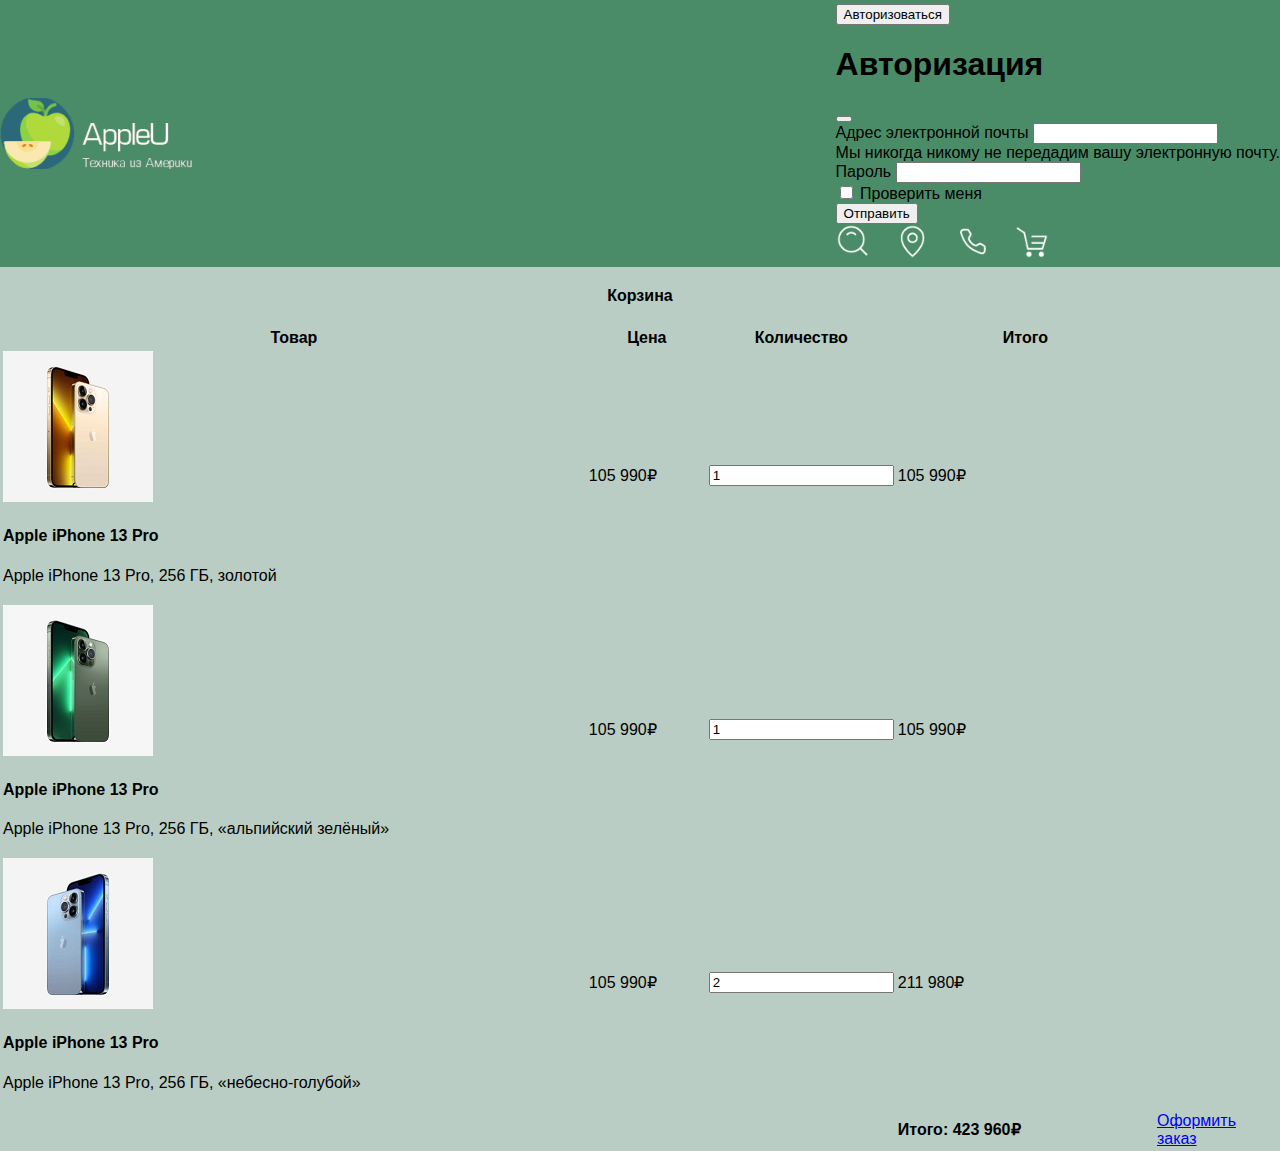
<file: index.html>
<!DOCTYPE html>

<head>
<meta charset="utf-8">
<meta name="viewport" content="width=device-width, initial-scale=1.0">
<!-- CSS only -->
<link href="https://cdn.jsdelivr.net/npm/bootstrap@5.2.2/dist/css/bootstrap.min.css" rel="stylesheet" integrity="sha384-Zenh87qX5JnK2Jl0vWa8Ck2rdkQ2Bzep5IDxbcnCeuOxjzrPF/et3URy9Bv1WTRi" crossorigin="anonymous">
<link rel="stylesheet" type="text/css" href="Style.css">
<title>Сайт 4</title>
</head>

<body>
 	<header>
 		<div class="container header-info">
 			<a href="#" class="logo">
 				<img src="AppleU.png" alt="">
 			</a>
 			<div class="contacts">
 				<!-- Button trigger modal -->
					<button type="button" class="btn btn-warning" data-bs-toggle="modal" data-bs-target="#exampleModal">
				 		 Авторизоваться
					</button>

				<!-- Modal -->
				<div class="modal fade" id="exampleModal" tabindex="-1" aria-labelledby="exampleModalLabel" aria-hidden="true">
				  <div class="modal-dialog">
				    <div class="modal-content">
				      <div class="modal-header">
				        <h1 class="modal-title fs-5" id="exampleModalLabel">Авторизация</h1>
				        <button type="button" class="btn-close" data-bs-dismiss="modal" aria-label="Close"></button>
				      </div>
				      <div class="modal-body">
				      	<form>
				  <div class="mb-3">
				    <label for="exampleInputEmail1" class="form-label">Адрес электронной почты</label>
				    <input type="email" class="form-control" id="exampleInputEmail1" aria-describedby="emailHelp">
				    <div id="emailHelp" class="form-text">Мы никогда никому не передадим вашу электронную почту.</div>
				  </div>
				  <div class="mb-3">
				    <label for="exampleInputPassword1" class="form-label">Пароль</label>
				    <input type="password" class="form-control" id="exampleInputPassword1">
				  </div>
				  <div class="mb-3 form-check">
				    <input type="checkbox" class="form-check-input" id="exampleCheck1">
				    <label class="form-check-label" for="exampleCheck1">Проверить меня</label>
				  </div>
				  <button type="submit" class="btn btn-success">Отправить</button>
				</form>
				      </div>
				    </div>
				  </div>
				</div>
					
	 				<a href="#"><img src="Search.png" alt=""></a>
	 				<a href="#"><img src="Local-two.png" alt=""></a>
	 				<a href="#"><img src="Phone.png" alt=""></a>
	 				<a href="#"><img src="Shopping.png" alt=""></a>
	 				
 			</div>
 		</div>
 	</header>
	<h4 class="zag">Корзина</h4>
<section>
	<div class="container">
  <table id="cart" class="table table-hover table-condensed">
    <thead>
      <tr>
        <th style="width:50%">Товар</th>
        <th style="width:10%">Цена</th>
        <th style="width:8%">Количество</th>
        <th style="width:22%" class="text-center">Итого</th>
        <th style="width:10%"></th>
      </tr>
    </thead>
    <tbody>
      <tr>
        <td data-th="Product">
          <div class="row">
            <div class="col-sm-2 hidden-xs"><img src="image1.png" alt="..." class="img-responsive" /></div>
            <div class="col-sm-10">
              <h4 class="nomargin">Apple iPhone 13 Pro</h4>
              <p>Apple iPhone 13 Pro, 256 ГБ, золотой</p>
            </div>
          </div>
        </td>
        <td data-th="Price">105 990₽</td>
        <td data-th="Quantity">
          <input type="number" class="form-control text-center" value="1">
        </td>
        <td data-th="Subtotal" class="text-center">105 990₽</td>
      </tr>
      <tr>
        <td data-th="Product">
          <div class="row">
            <div class="col-sm-2 hidden-xs"><img src="image2.png" alt="..." class="img-responsive" /></div>
            <div class="col-sm-10">
              <h4 class="nomargin">Apple iPhone 13 Pro</h4>
              <p>Apple iPhone 13 Pro, 256 ГБ, «альпийский зелёный»</p>
            </div>
          </div>
        </td>
        <td data-th="Price">105 990₽</td>
        <td data-th="Quantity">
          <input type="number" class="form-control text-center" value="1">
        </td>
        <td data-th="Subtotal" class="text-center">105 990₽</td>
      </tr>
      <tr>
        <td data-th="Product">
          <div class="row">
            <div class="col-sm-2 hidden-xs"><img src="image3.png" alt="..." class="img-responsive" /></div>
            <div class="col-sm-10">
              <h4 class="nomargin">Apple iPhone 13 Pro</h4>
              <p>Apple iPhone 13 Pro, 256 ГБ, «небесно-голубой»</p>
            </div>
          </div>
        </td>
        <td data-th="Price">105 990₽</td>
        <td data-th="Quantity">
          <input type="number" class="form-control text-center" value="2">
        </td>
        <td data-th="Subtotal" class="text-center">211 980₽</td>
      </tr>
    </tbody>
    <tfoot>
      <tr>
        <td colspan="1" class="hidden-xs"></td>
        <td colspan="2" class="hidden-xs"></td>
        <td class="hidden-xs text-center"><strong>Итого: 423 960₽</strong></td>
        <td><a href="form.html" class="btn btn-success btn-block">Оформить заказ <i class="fa fa-angle-right"></i></a></td>
      </tr>
    </tfoot>
  </table>
</div>
</section>
<!-- JavaScript Bundle with Popper -->
<script src="https://cdn.jsdelivr.net/npm/bootstrap@5.2.2/dist/js/bootstrap.bundle.min.js" integrity="sha384-OERcA2EqjJCMA+/3y+gxIOqMEjwtxJY7qPCqsdltbNJuaOe923+mo//f6V8Qbsw3" crossorigin="anonymous"></script>
</body>
</html>
</file>
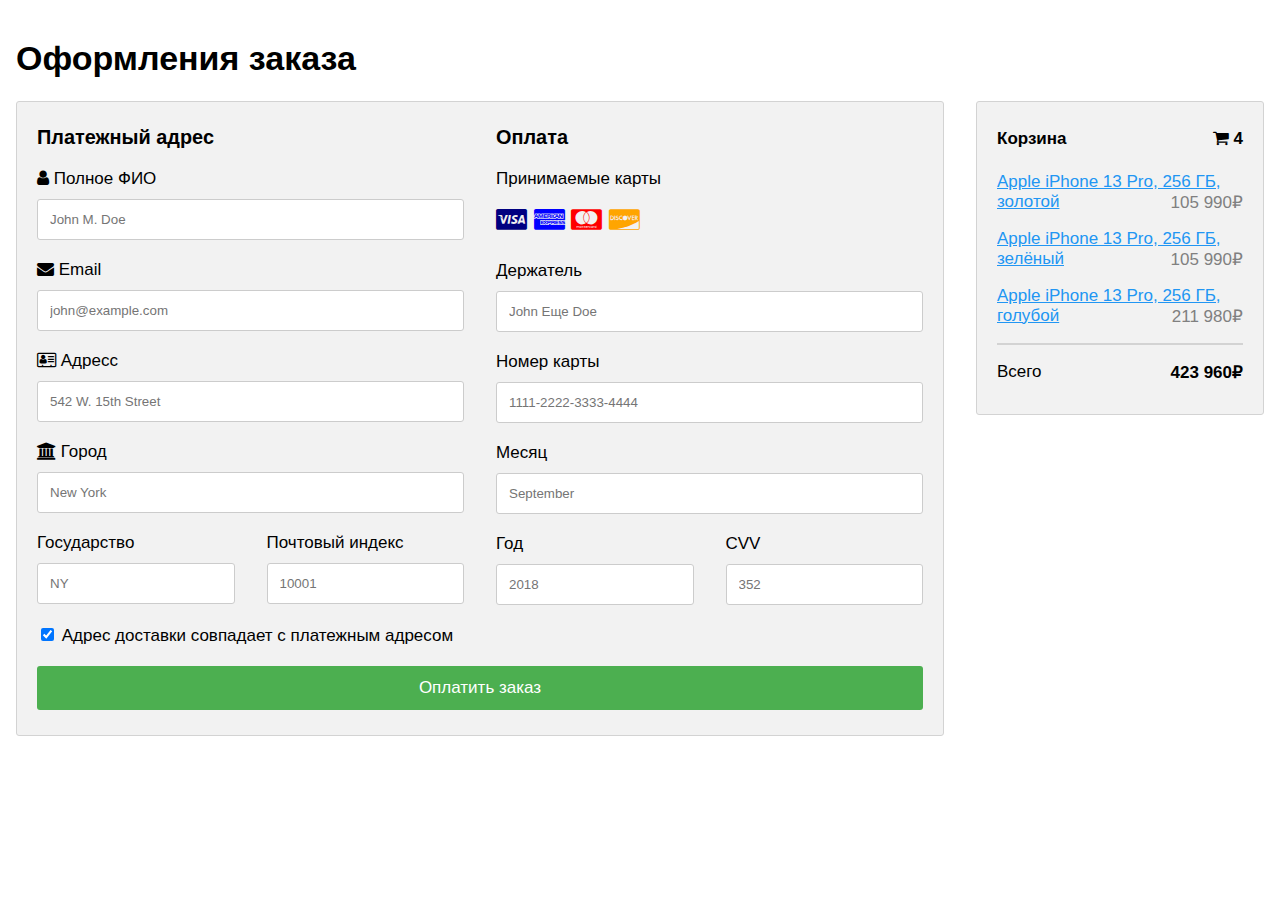
<file: form.html>
<!DOCTYPE html>
<html>
<head>
<meta name="viewport" content="width=device-width, initial-scale=1">
<meta charset="utf-8">
<link rel="stylesheet" href="https://cdnjs.cloudflare.com/ajax/libs/font-awesome/4.7.0/css/font-awesome.min.css">
<style>
body {
  font-family: Arial;
  font-size: 17px;
  padding: 8px;
}

* {
  box-sizing: border-box;
}

.row {
  display: -ms-flexbox; /* IE10 */
  display: flex;
  -ms-flex-wrap: wrap; /* IE10 */
  flex-wrap: wrap;
  margin: 0 -16px;
}

.col-25 {
  -ms-flex: 25%; /* IE10 */
  flex: 25%;
}

.col-50 {
  -ms-flex: 50%; /* IE10 */
  flex: 50%;
}

.col-75 {
  -ms-flex: 75%; /* IE10 */
  flex: 75%;
}

.col-25,
.col-50,
.col-75 {
  padding: 0 16px;
}

.container {
  background-color: #f2f2f2;
  padding: 5px 20px 15px 20px;
  border: 1px solid lightgrey;
  border-radius: 3px;
}

input[type=text] {
  width: 100%;
  margin-bottom: 20px;
  padding: 12px;
  border: 1px solid #ccc;
  border-radius: 3px;
}

label {
  margin-bottom: 10px;
  display: block;
}

.icon-container {
  margin-bottom: 20px;
  padding: 7px 0;
  font-size: 24px;
}

.btn {
  background-color: #4CAF50;
  color: white;
  padding: 12px;
  margin: 10px 0;
  border: none;
  width: 100%;
  border-radius: 3px;
  cursor: pointer;
  font-size: 17px;
}

.btn:hover {
  background-color: #45a049;
}

a {
  color: #2196F3;
}

hr {
  border: 1px solid lightgrey;
}

span.price {
  float: right;
  color: grey;
}


@media (max-width: 800px) {
  .row {
    flex-direction: column-reverse;
  }
  .col-25 {
    margin-bottom: 20px;
  }
}
</style>
</head>
<body>
<h1>Оформления заказа</h1>
<div class="row">
  <div class="col-75">
    <div class="container">
      <form action="result.php" method="POST">
      
        <div class="row">
          <div class="col-50">
            <h3>Платежный адрес</h3>
            <label for="fname"><i class="fa fa-user"></i> Полное ФИО</label>
            <input type="text" id="fname" name="firstname" placeholder="John M. Doe">
            <label for="email"><i class="fa fa-envelope"></i> Email</label>
            <input type="text" id="email" name="email" placeholder="john@example.com">
            <label for="adr"><i class="fa fa-address-card-o"></i> Адресс</label>
            <input type="text" id="adr" name="address" placeholder="542 W. 15th Street">
            <label for="city"><i class="fa fa-institution"></i> Город</label>
            <input type="text" id="city" name="city" placeholder="New York">

            <div class="row">
              <div class="col-50">
                <label for="state">Государство</label>
                <input type="text" id="state" name="state" placeholder="NY">
              </div>
              <div class="col-50">
                <label for="zip">Почтовый индекс</label>
                <input type="text" id="zip" name="zip" placeholder="10001">
              </div>
            </div>
          </div>

          <div class="col-50">
            <h3>Оплата</h3>
            <label for="fname">Принимаемые карты</label>
            <div class="icon-container">
              <i class="fa fa-cc-visa" style="color:navy;"></i>
              <i class="fa fa-cc-amex" style="color:blue;"></i>
              <i class="fa fa-cc-mastercard" style="color:red;"></i>
              <i class="fa fa-cc-discover" style="color:orange;"></i>
            </div>
            <label for="cname">Держатель</label>
            <input type="text" id="cname" name="cardname" placeholder="John Еще Doe">
            <label for="ccnum">Номер карты</label>
            <input type="text" id="ccnum" name="cardnumber" placeholder="1111-2222-3333-4444">
            <label for="expmonth">Месяц</label>
            <input type="text" id="expmonth" name="expmonth" placeholder="September">
            <div class="row">
              <div class="col-50">
                <label for="expyear">Год</label>
                <input type="text" id="expyear" name="expyear" placeholder="2018">
              </div>
              <div class="col-50">
                <label for="cvv">CVV</label>
                <input type="text" id="cvv" name="cvv" placeholder="352">
              </div>
            </div>
          </div>
          
        </div>
        <label>
          <input type="checkbox" checked="checked" name="sameadr"> Адрес доставки совпадает с платежным адресом
        </label>
        <input type="submit" value="Оплатить заказ" class="btn">
      </form>
    </div>
  </div>
  <div class="col-25">
    <div class="container">
      <h4>Корзина <span class="price" style="color:black"><i class="fa fa-shopping-cart"></i> <b>4</b></span></h4>
      <p><a href="#">Apple iPhone 13 Pro, 256 ГБ, золотой</a> <span class="price">105 990₽</span></p>
      <p><a href="#">Apple iPhone 13 Pro, 256 ГБ, зелёный</a> <span class="price">105 990₽</span></p>
      <p><a href="#">Apple iPhone 13 Pro, 256 ГБ, голубой</a> <span class="price">211 980₽</span></p>
      <hr>
      <p>Всего <span class="price" style="color:black"><b>423 960₽</b></span></p>
    </div>
  </div>
</div>

</body>
</html>
</file>
<file: Style.css>
*{
  box-sizing: border-box;
}


body{
  margin: 0;
  font-family: Arial, sans-serif;
  background: #B9CDC4;
}

.container{
  max-width: 1850px;
  margin: 0 auto;
}

header{
  background: #4B8C68;
  padding:4px 0;
}

.header-info{
  display: flex;
  justify-content: space-between;
  align-items: center;
}

.logo{
  width:192px ;
  height:71px ;
}

.contacts a img{
  margin-right: 20px;

  width:35px;
  height:35px;
}

.zag{
	margin-top: 20px;
	text-align: center;
}
</file>
